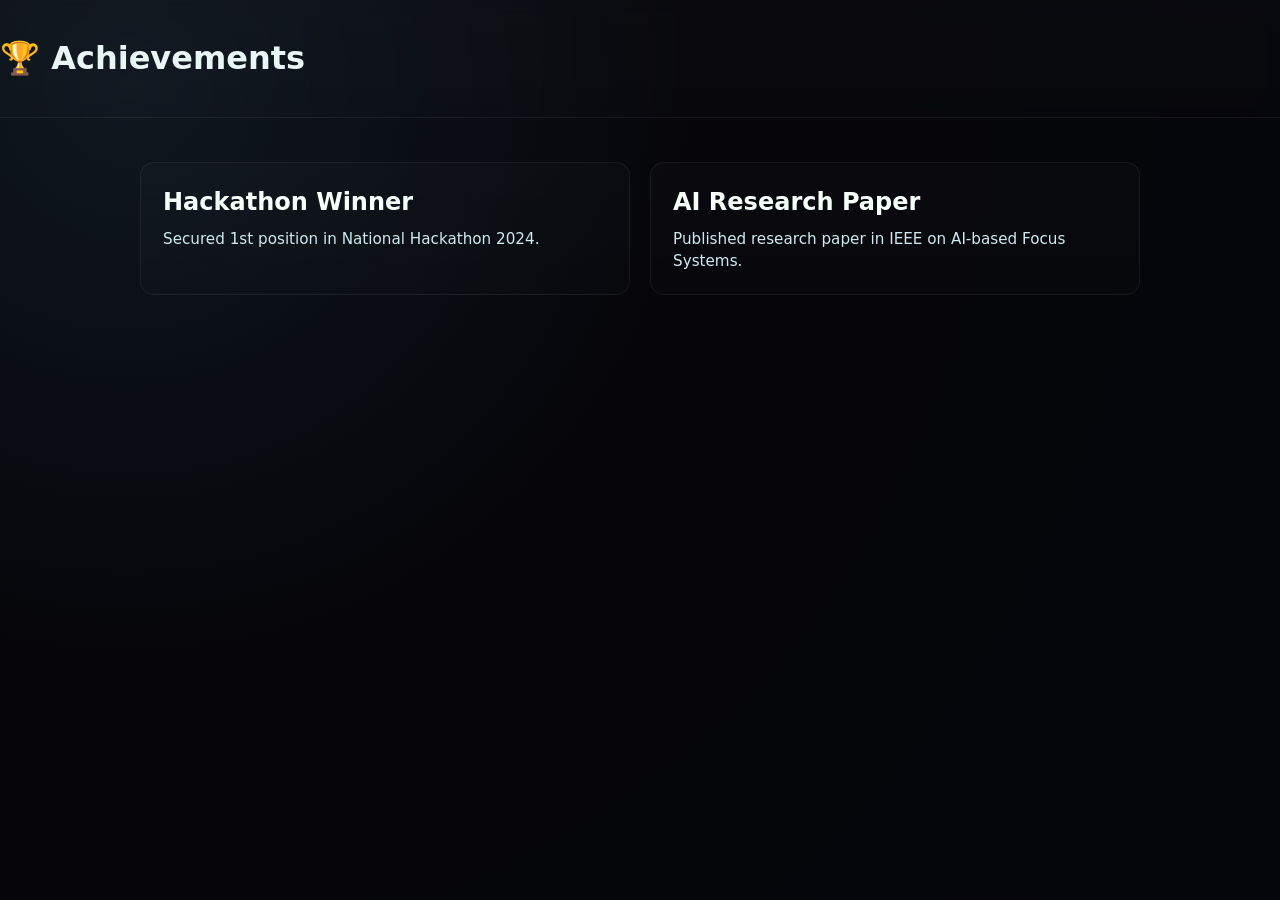
<file: src/achievements.html>
<!DOCTYPE html>
<html lang="en">
<head>
  <meta charset="UTF-8">
  <meta name="viewport" content="width=device-width, initial-scale=1.0">
  <title>Student Portfolio | Achievements</title>
  <link rel="stylesheet" href="../styles/style.css">
</head>
<body>

<header>
  <h1>🏆 Achievements</h1>
</header>

<section class="achievements">
  <div class="achievement-card">
    <h2>Hackathon Winner</h2>
    <p>Secured 1st position in National Hackathon 2024.</p>
  </div>
  <div class="achievement-card">
    <h2>AI Research Paper</h2>
    <p>Published research paper in IEEE on AI-based Focus Systems.</p>
  </div>
</section>

</body>
</html>
</file>
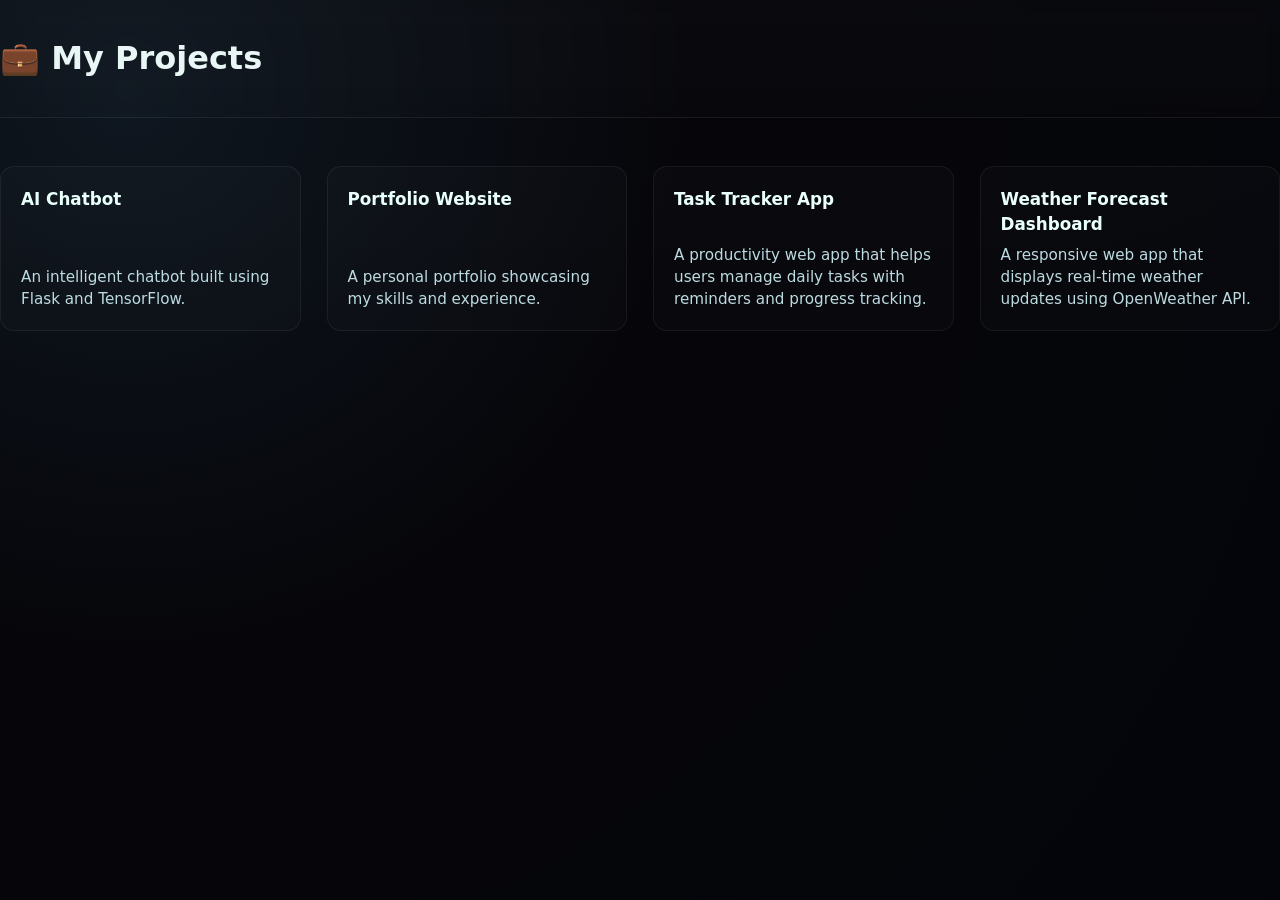
<file: src/projects-page.html>
<!DOCTYPE html>
<html lang="en">
<head>
  <meta charset="UTF-8">
  <meta name="viewport" content="width=device-width, initial-scale=1.0">
  <title>Student Portfolio | Projects</title>
  <link rel="stylesheet" href="../styles/style.css">
</head>
<body>

<header>
  <h1>💼 My Projects</h1>
</header>

<section class="projects">
<div class="project-card">
  <h2>AI Chatbot</h2>
  <p>An intelligent chatbot built using Flask and TensorFlow.</p>
</div>

<div class="project-card">
  <h2>Portfolio Website</h2>
  <p>A personal portfolio showcasing my skills and experience.</p>
</div>

<div class="project-card">
  <h2>Task Tracker App</h2>
  <p>A productivity web app that helps users manage daily tasks with reminders and progress tracking.</p>
</div>

<div class="project-card">
  <h2>Weather Forecast Dashboard</h2>
  <p>A responsive web app that displays real-time weather updates using OpenWeather API.</p>
</div>

</section>

</body>
</html>
</file>
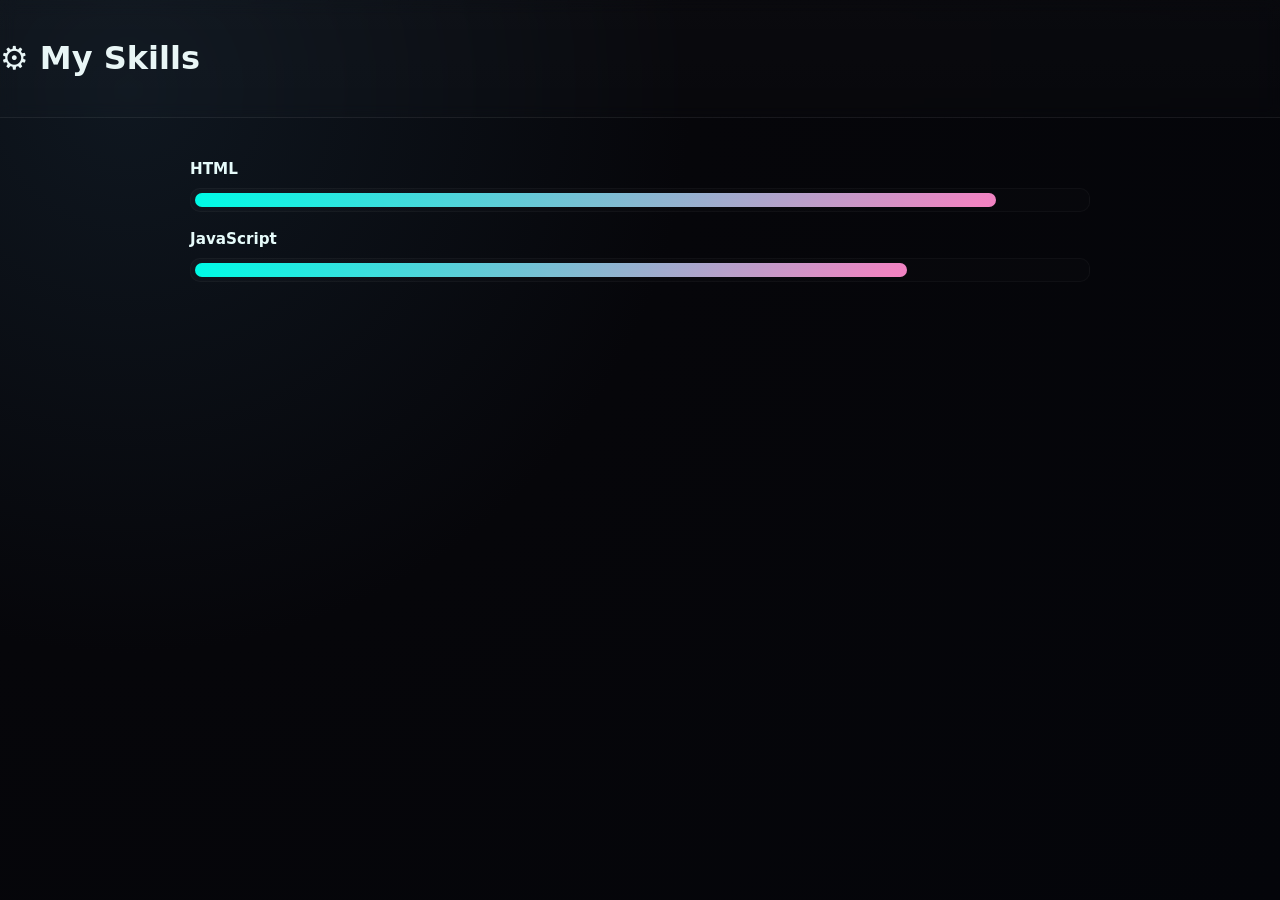
<file: src/skills.html>
<!DOCTYPE html>
<html lang="en">
<head>
  <meta charset="UTF-8">
  <meta name="viewport" content="width=device-width, initial-scale=1.0">
  <title>Student Portfolio | Skills</title>
  <link rel="stylesheet" href="../styles/style.css">
</head>
<body>

<header>
  <h1>⚙️ My Skills</h1>
</header>

<section class="skills">
  <div class="skill">
    <span>HTML</span>
    <div class="bar"><div class="level" style="width: 90%;"></div></div>
  </div>
  <div class="skill">
    <span>JavaScript</span>
    <div class="bar"><div class="level" style="width: 80%;"></div></div>
  </div>
</section>

</body>
</html>
</file>
<file: styles/style.css>
/* =========================
   Gen-Z Professional Theme
   File: styles/style.css
   Applies to: index, profile, projects, skills, achievements
   ========================= */

/* ---------- Reset & Box model ---------- */
*,
*::before,
*::after {
  box-sizing: border-box;
  -webkit-font-smoothing: antialiased;
  -moz-osx-font-smoothing: grayscale;
}

html, body {
  height: 100%;
  margin: 0;
  padding: 0;
}

/* ---------- Design tokens (easy to tweak) ---------- */
:root{
  /* Colors */
  --bg-900: #07070a;
  --bg-800: #0f1115;
  --card: rgba(255,255,255,0.04);
  --glass-border: rgba(255,255,255,0.06);
  --muted: #bfcadb;
  --accent: #00ffe5;      /* main neon accent */
  --accent-2: #ff80bf;    /* secondary accent */
  --cta-text: #010203;
  --glass-shadow: 0 6px 30px rgba(0,255,229,0.06);

  /* Spacing / typography */
  --pad: 20px;
  --radius-lg: 18px;
  --radius-md: 12px;
  --max-width: 1200px;

  /* Motion */
  --ease: cubic-bezier(.2,.9,.3,1);
  --fast: 180ms;
  --med: 320ms;
}

/* ---------- Base body ---------- */
body{
  font-family: "Poppins", system-ui, -apple-system, "Segoe UI", Roboto, "Helvetica Neue", Arial;
  background: radial-gradient(circle at 10% 10%, #0f1720 0%, #06060a 40%, #04050a 100%);
  color: #e9f6f6;
  line-height: 1.45;
  -webkit-font-smoothing: antialiased;
  -moz-osx-font-smoothing: grayscale;
  text-rendering: optimizeLegibility;
  min-height: 100%;
  -webkit-tap-highlight-color: transparent;
}

/* ---------- Utility helpers ---------- */
.container {
  width: min(96%, var(--max-width));
  margin-inline: auto;
  padding-inline: var(--pad);
}

/* small, reusable glass card style */
.card {
  background: var(--card);
  border-radius: var(--radius-lg);
  border: 1px solid var(--glass-border);
  box-shadow: var(--glass-shadow);
  backdrop-filter: blur(8px) saturate(120%);
}

/* accessible focus */
:focus {
  outline: 3px solid rgba(0,255,229,0.12);
  outline-offset: 2px;
}

/* ---------- Header / Navigation ---------- */
header {
  display: flex;
  align-items: center;
  justify-content: space-between;
  padding: 14px 0;
  gap: 16px;
  position: sticky;
  top: 0;
  z-index: 60;
  background: linear-gradient(180deg, rgba(255,255,255,0.02), rgba(255,255,255,0.01));
  border-bottom: 1px solid var(--glass-border);
  backdrop-filter: blur(8px);
}

header .logo {
  display: flex;
  align-items: center;
  gap: 10px;
  font-weight: 700;
  font-size: 1.05rem;
  color: var(--accent);
  margin-left: 6px;
  letter-spacing: 0.4px;
}

nav {
  display: flex;
  gap: 12px;
  align-items: center;
}

nav a {
  color: var(--muted);
  text-decoration: none;
  font-weight: 500;
  padding: 8px 10px;
  border-radius: 10px;
  transition: color var(--med) var(--ease), transform var(--med) var(--ease);
  position: relative;
}

/* underline hover effect */
nav a::after{
  content: "";
  position: absolute;
  left: 10%;
  right: 10%;
  bottom: 6px;
  height: 2px;
  background: linear-gradient(90deg, var(--accent), var(--accent-2));
  transform: scaleX(0);
  transform-origin: left;
  transition: transform var(--med) var(--ease);
  border-radius: 2px;
  opacity: 0.95;
}

nav a:hover,
nav a:focus {
  color: var(--accent);
}

nav a:hover::after,
nav a:focus::after {
  transform: scaleX(1);
}

/* mobile nav fallback (simple) */
@media (max-width: 720px){
  nav {
    gap: 8px;
    flex-wrap: wrap;
    justify-content: center;
  }
}

/* ---------- HERO (home) ---------- */
.hero {
  min-height: 68vh;
  display: grid;
  place-items: center;
  text-align: center;
  padding: 56px 10px;
}

.hero .hero-content {
  max-width: 900px;
  margin: 0 auto;
  padding: 28px;
  border-radius: 16px;
}

.hero h2 {
  font-size: clamp(1.6rem, 2.6vw, 2.6rem);
  margin: 0;
  line-height: 1.05;
  font-weight: 700;
  background: linear-gradient(90deg, var(--accent), var(--accent-2));
  -webkit-background-clip: text;
  -webkit-text-fill-color: transparent;
  letter-spacing: -0.6px;
}

.hero p {
  margin-top: 12px;
  color: #c7dbe2;
  font-size: 1rem;
}

/* CTA */
.cta-btn {
  display: inline-block;
  margin-top: 22px;
  padding: 11px 26px;
  border-radius: 999px;
  background: linear-gradient(90deg, var(--accent), #00b3ff);
  color: var(--cta-text);
  font-weight: 700;
  text-decoration: none;
  box-shadow: 0 8px 30px rgba(0,183,255,0.15);
  transition: transform var(--fast) var(--ease), box-shadow var(--fast) var(--ease);
}

.cta-btn:hover {
  transform: translateY(-4px);
  box-shadow: 0 14px 40px rgba(0,183,255,0.2);
}

/* ---------- Team section ---------- */
.team-section {
  padding: 48px 0;
  text-align: center;
}

.team-section h2 {
  font-size: 1.9rem;
  color: var(--accent);
  margin-bottom: 30px;
  text-shadow: 0 4px 18px rgba(0,255,229,0.06);
}

/* responsive grid - auto-fit for dynamic number of members */
.team-grid {
  display: grid;
  gap: 28px;
  grid-template-columns: repeat(auto-fit, minmax(220px, 1fr));
  align-items: start;
  justify-items: center;
}

/* team member card */
.team-member {
  width: 100%;
  max-width: 260px;
  padding: 22px;
  border-radius: var(--radius-md);
  text-align: center;
  transition: transform var(--med) var(--ease), box-shadow var(--med) var(--ease);
  border: 1px solid var(--glass-border);
  background: linear-gradient(180deg, rgba(255,255,255,0.025), rgba(255,255,255,0.02));
  backdrop-filter: blur(6px);
}

.team-member:hover {
  transform: translateY(-10px);
  box-shadow: 0 18px 40px rgba(0,255,229,0.08);
}

.team-member img {
  width: 100px;
  height: 100px;
  border-radius: 50%;
  display: block;
  margin: 0 auto 12px;
  padding: 6px;
  background: linear-gradient(180deg, rgba(255,255,255,0.03), rgba(255,255,255,0.01));
}

/* ---------- Profile page ---------- */
.profile-card {
  margin: 60px auto;
  max-width: 760px;
  padding: 28px;
  display: flex;
  gap: 22px;
  align-items: center;
  justify-content: flex-start;
  border-radius: var(--radius-lg);
  border: 1px solid var(--glass-border);
  background: linear-gradient(180deg, rgba(255,255,255,0.03), rgba(255,255,255,0.02));
  backdrop-filter: blur(6px);
}

/* vertical stack for mobile */
@media (max-width: 860px){
  .profile-card{
    flex-direction: column;
    text-align: center;
  }
}

/* profile image */
.profile-card img {
  width: 150px;
  height: 150px;
  object-fit: cover;
  border-radius: 50%;
  border: 4px solid rgba(0,255,229,0.06);
  box-shadow: 0 10px 30px rgba(0,255,229,0.06);
}

/* profile text */
.profile-card h2 { margin: 0; font-size: 1.6rem; color: #f7fff9; }
.profile-card p { margin-top: 8px; color: #cddfe6; font-size: 0.98rem; }

/* small meta chips */
.chips {
  display: flex;
  gap: 10px;
  margin-top: 10px;
  flex-wrap: wrap;
}
.chips .chip {
  background: rgba(255,255,255,0.03);
  padding: 6px 10px;
  border-radius: 999px;
  font-size: 0.85rem;
  color: #c9eef0;
  border: 1px solid rgba(255,255,255,0.04);
}

/* ---------- Projects page ---------- */
.projects {
  margin: 48px 0;
  display: grid;
  gap: 26px;
  grid-template-columns: repeat(auto-fit, minmax(260px, 1fr));
}

/* project card */
.project-card {
  padding: 20px;
  border-radius: 14px;
  border: 1px solid var(--glass-border);
  background: linear-gradient(180deg, rgba(255,255,255,0.02), rgba(255,255,255,0.015));
  transition: transform var(--med) var(--ease), box-shadow var(--med) var(--ease);
  min-height: 150px;
  display: flex;
  flex-direction: column;
  justify-content: space-between;
}

.project-card h2 { margin: 0 0 8px 0; color: #e9fffb; font-size: 1.05rem; }
.project-card p { margin: 0; color: #bcdbe1; font-size: 0.95rem; }

/* subtle hover */
.project-card:hover {
  transform: translateY(-8px) scale(1.01);
  box-shadow: 0 18px 40px rgba(0,183,255,0.06);
}

/* action row in project */
.project-actions {
  display: flex;
  gap: 10px;
  margin-top: 14px;
  align-items: center;
}

/* small neutral button */
.btn {
  padding: 8px 12px;
  border-radius: 10px;
  background: rgba(255,255,255,0.02);
  border: 1px solid rgba(255,255,255,0.03);
  color: #d6f6f4;
  text-decoration: none;
  font-weight: 600;
  font-size: 0.9rem;
}

/* ---------- Skills page ---------- */
.skills {
  margin: 40px auto;
  max-width: 900px;
  display: grid;
  gap: 16px;
}

.skill {
  display: grid;
  gap: 8px;
}

.skill span { font-weight: 600; color: #e6fbfa; font-size: 0.95rem; }

/* progress bar wrapper */
.bar {
  background: linear-gradient(90deg, rgba(255,255,255,0.02), rgba(255,255,255,0.01));
  border-radius: 10px;
  padding: 4px;
  border: 1px solid rgba(255,255,255,0.03);
}

/* progress level (width controlled inline in HTML or via JS) */
/* Transition for smooth fill */
.level {
  height: 14px;
  border-radius: 8px;
  background: linear-gradient(90deg, var(--accent), var(--accent-2));
  width: 0; /* animated from inline style width or via JS */
  transition: width 900ms var(--ease);
  box-shadow: 0 6px 18px rgba(0,183,255,0.08) inset;
}

/* on hover, slightly brighten */
.skill:hover .level {
  filter: brightness(1.1);
}

/* ---------- Achievements page ---------- */
.achievements {
  margin: 44px auto;
  max-width: 1000px;
  display: grid;
  gap: 20px;
  grid-template-columns: repeat(auto-fit, minmax(280px, 1fr));
}

.achievement-card {
  padding: 22px;
  border-radius: 14px;
  background: linear-gradient(180deg, rgba(255,255,255,0.02), rgba(255,255,255,0.01));
  border: 1px solid var(--glass-border);
  transition: transform var(--med) var(--ease), box-shadow var(--med) var(--ease);
}

.achievement-card h2 { margin: 0 0 8px 0; color: #f7fff9; }
.achievement-card p { margin: 0; color: #cfeaf0; font-size: 0.95rem; }

.achievement-card:hover {
  transform: translateY(-8px);
  box-shadow: 0 16px 36px rgba(0,255,229,0.06);
}

/* ---------- Footer ---------- */
footer {
  margin-top: 60px;
  padding: 22px 0;
  text-align: center;
  color: #9fdff0;
  font-size: 0.95rem;
  border-top: 1px solid rgba(255,255,255,0.02);
}

/* ---------- Small screen tweaks ---------- */
@media (max-width: 540px){
  .hero {
    padding: 46px 14px;
  }
  .cta-btn { padding: 10px 18px; font-size: 0.95rem; }
  .profile-card img { width: 120px; height: 120px; }
  .team-section { padding: 30px 6px; }
}

/* ---------- Motion preference: reduce if requested ---------- */
@media (prefers-reduced-motion: reduce){
  * { transition: none !important; animation: none !important; scroll-behavior: auto !important; }
}

/* ---------- Small helper: center empty states ---------- */
.empty-center {
  display: grid;
  place-items: center;
  min-height: 180px;
  color: #bcdbe1;
}
</file>
